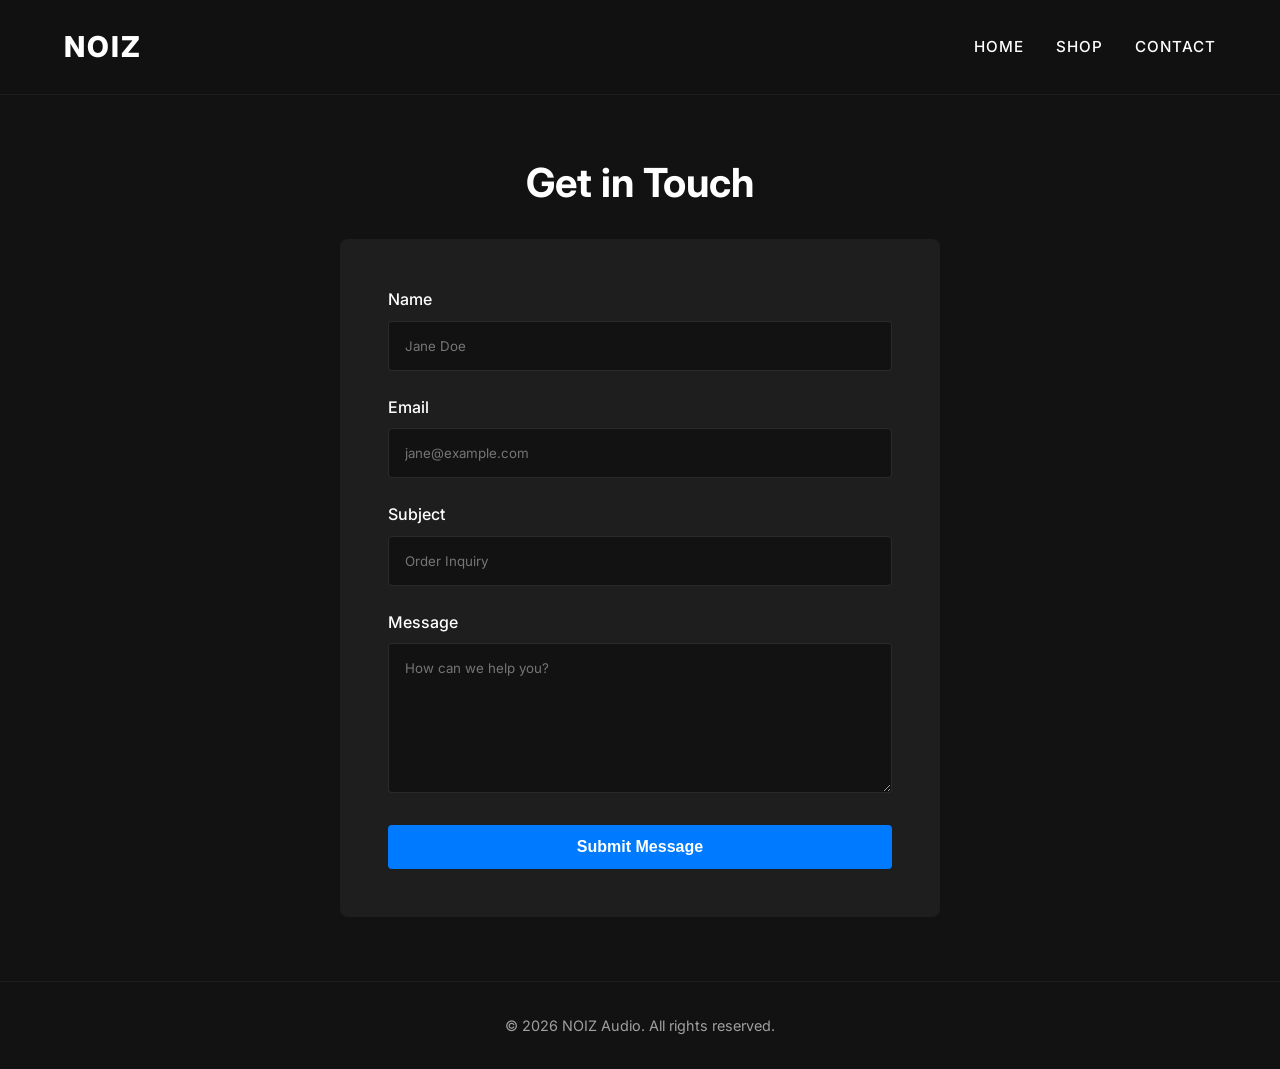
<file: contact.html>
<!DOCTYPE html>
<html lang="en">
<head>
    <meta charset="UTF-8">
    <meta name="viewport" content="width=device-width, initial-scale=1.0">
    <title>Contact | NOIZ</title>
    <link rel="stylesheet" href="style.css">
    <link href="https://fonts.googleapis.com/css2?family=Inter:wght@400;500;600;700;800&display=swap" rel="stylesheet">
</head>
<body>

    <!-- Sticky Navigation -->
    <nav class="navbar">
        <a href="index.html" class="nav-brand">NOIZ</a>
        <ul class="nav-links">
            <li><a href="index.html">Home</a></li>
            <li><a href="shop.html">Shop</a></li>
            <li><a href="contact.html">Contact</a></li>
        </ul>
    </nav>

    <!-- Contact Main -->
    <main class="container">
        <h2 class="text-center">Get in Touch</h2>
        
        <div class="contact-wrapper">
            <form action="#" method="POST">
                
                <div class="form-group">
                    <label for="name">Name</label>
                    <input type="text" id="name" name="name" class="form-control" required placeholder="Jane Doe">
                </div>

                <div class="form-group">
                    <label for="email">Email</label>
                    <input type="email" id="email" name="email" class="form-control" required placeholder="jane@example.com">
                </div>

                <div class="form-group">
                    <label for="subject">Subject</label>
                    <input type="text" id="subject" name="subject" class="form-control" required placeholder="Order Inquiry">
                </div>

                <div class="form-group">
                    <label for="message">Message</label>
                    <textarea id="message" name="message" class="form-control" required placeholder="How can we help you?"></textarea>
                </div>

                <button type="submit" class="btn" style="width: 100%;">Submit Message</button>
                
            </form>
        </div>
    </main>

    <footer>
        &copy; 2026 NOIZ Audio. All rights reserved.
    </footer>

</body>
</html>
</file>
<file: style.css>
/* =========================================
   STYLE.CSS - NOIZ DESIGN SYSTEM
   ========================================= */

:root {
  /* Color Palette */
  --bg-color: #121212;
  --card-bg: #1e1e1e;
  --accent-color: #007BFF;
  --accent-hover: #0056b3;
  --text-main: #ffffff;
  --text-muted: #a0a0a0;
  --nav-bg: rgba(18, 18, 18, 0.95);
  
  /* Typography */
  --font-family: 'Inter', -apple-system, BlinkMacSystemFont, "Segoe UI", Roboto, sans-serif;
}

/* Reset & Base */
* {
  margin: 0;
  padding: 0;
  box-sizing: border-box;
}

body {
  background-color: var(--bg-color);
  color: var(--text-main);
  font-family: var(--font-family);
  line-height: 1.6;
  -webkit-font-smoothing: antialiased;
}

a {
  color: inherit;
  text-decoration: none;
  transition: color 0.3s ease;
}

ul {
  list-style: none;
}

/* Typography Hierarchy */
h1, h2, h3, h4 {
  font-weight: 700;
  line-height: 1.2;
}

h1 { font-size: 3.5rem; margin-bottom: 1rem; }
h2 { font-size: 2.5rem; margin-bottom: 2rem; }
h3 { font-size: 1.5rem; margin-bottom: 0.5rem; }

/* Sticky Navigation */
.navbar {
  position: sticky;
  top: 0;
  z-index: 1000;
  display: flex;
  justify-content: space-between;
  align-items: center;
  padding: 1.5rem 5%;
  background: var(--nav-bg);
  backdrop-filter: blur(10px);
  border-bottom: 1px solid rgba(255, 255, 255, 0.05);
}

.nav-brand {
  font-size: 1.8rem;
  font-weight: 800;
  letter-spacing: 2px;
  color: var(--text-main);
}

.nav-links {
  display: flex;
  gap: 2rem;
}

.nav-links a {
  font-size: 0.95rem;
  font-weight: 500;
  text-transform: uppercase;
  letter-spacing: 1px;
}

.nav-links a:hover {
  color: var(--accent-color);
}

/* Buttons */
.btn {
  display: inline-block;
  background-color: var(--accent-color);
  color: #fff;
  padding: 0.8rem 2.5rem;
  font-size: 1rem;
  font-weight: 600;
  border: none;
  border-radius: 4px;
  cursor: pointer;
  transition: background-color 0.3s ease, transform 0.2s ease;
  text-align: center;
}

.btn:hover {
  background-color: var(--accent-hover);
  transform: translateY(-2px);
}

.btn-outline {
  background-color: transparent;
  border: 2px solid var(--text-main);
}

.btn-outline:hover {
  background-color: var(--text-main);
  color: var(--bg-color);
}

/* Utility Classes */
.container {
  max-width: 1200px;
  margin: 0 auto;
  padding: 4rem 5%;
}

.text-center { text-align: center; }

/* Hero Section */
.hero {
  min-height: 85vh;
  display: flex;
  flex-direction: column;
  justify-content: center;
  align-items: center;
  text-align: center;
  padding: 0 5%;
  background: linear-gradient(to bottom, rgba(18,18,18,0) 0%, rgba(18,18,18,1) 100%), 
              url('https://images.unsplash.com/photo-1618366712010-f4ae9c647dcb?auto=format&fit=crop&w=1920&q=80') center/cover no-repeat;
}

.hero p {
  font-size: 1.25rem;
  color: var(--text-muted);
  max-width: 600px;
  margin-bottom: 2rem;
}

/* Product Grid */
.product-grid {
  display: grid;
  grid-template-columns: repeat(auto-fit, minmax(280px, 1fr));
  gap: 2.5rem;
}

.product-card {
  background: var(--card-bg);
  border-radius: 8px;
  overflow: hidden;
  transition: transform 0.3s ease, box-shadow 0.3s ease;
}

.product-card:hover {
  transform: translateY(-8px);
  box-shadow: 0 10px 30px rgba(0, 0, 0, 0.5);
}

.product-img {
  width: 100%;
  height: 300px;
  object-fit: cover;
  border-bottom: 1px solid rgba(255, 255, 255, 0.05);
}

.product-info {
  padding: 1.5rem;
  text-align: center;
}

.product-price {
  color: var(--accent-color);
  font-weight: 600;
  font-size: 1.1rem;
  margin-bottom: 1.5rem;
}

/* Product Details (Split Screen) */
.product-details {
  display: flex;
  gap: 4rem;
  align-items: center;
  margin-top: 2rem;
}

.details-left {
  flex: 1;
}

.details-left img {
  width: 100%;
  border-radius: 8px;
  object-fit: cover;
}

.details-right {
  flex: 1;
}

.details-right .price {
  font-size: 2rem;
  color: var(--accent-color);
  margin-bottom: 1.5rem;
}

.details-right p {
  color: var(--text-muted);
  margin-bottom: 2rem;
}

.specs-list {
  margin-bottom: 2rem;
}

.specs-list li {
  padding: 0.5rem 0;
  border-bottom: 1px solid rgba(255,255,255,0.1);
  color: var(--text-muted);
}

/* Contact Form */
.contact-wrapper {
  max-width: 600px;
  margin: 0 auto;
  background: var(--card-bg);
  padding: 3rem;
  border-radius: 8px;
}

.form-group {
  margin-bottom: 1.5rem;
}

.form-group label {
  display: block;
  margin-bottom: 0.5rem;
  font-weight: 500;
}

.form-control {
  width: 100%;
  padding: 1rem;
  background: var(--bg-color);
  border: 1px solid rgba(255, 255, 255, 0.1);
  color: var(--text-main);
  border-radius: 4px;
  font-family: inherit;
}

.form-control:focus {
  outline: none;
  border-color: var(--accent-color);
}

textarea.form-control {
  resize: vertical;
  min-height: 150px;
}

/* Footer */
footer {
  text-align: center;
  padding: 2rem;
  border-top: 1px solid rgba(255, 255, 255, 0.05);
  color: var(--text-muted);
  font-size: 0.9rem;
}

/* Media Queries for Mobile Responsiveness */
@media (max-width: 768px) {
  h1 { font-size: 2.5rem; }
  
  .nav-links {
    gap: 1rem;
  }
  
  .product-details {
    flex-direction: column;
    gap: 2rem;
  }
  
  .contact-wrapper {
    padding: 2rem 1.5rem;
  }
}
</file>
